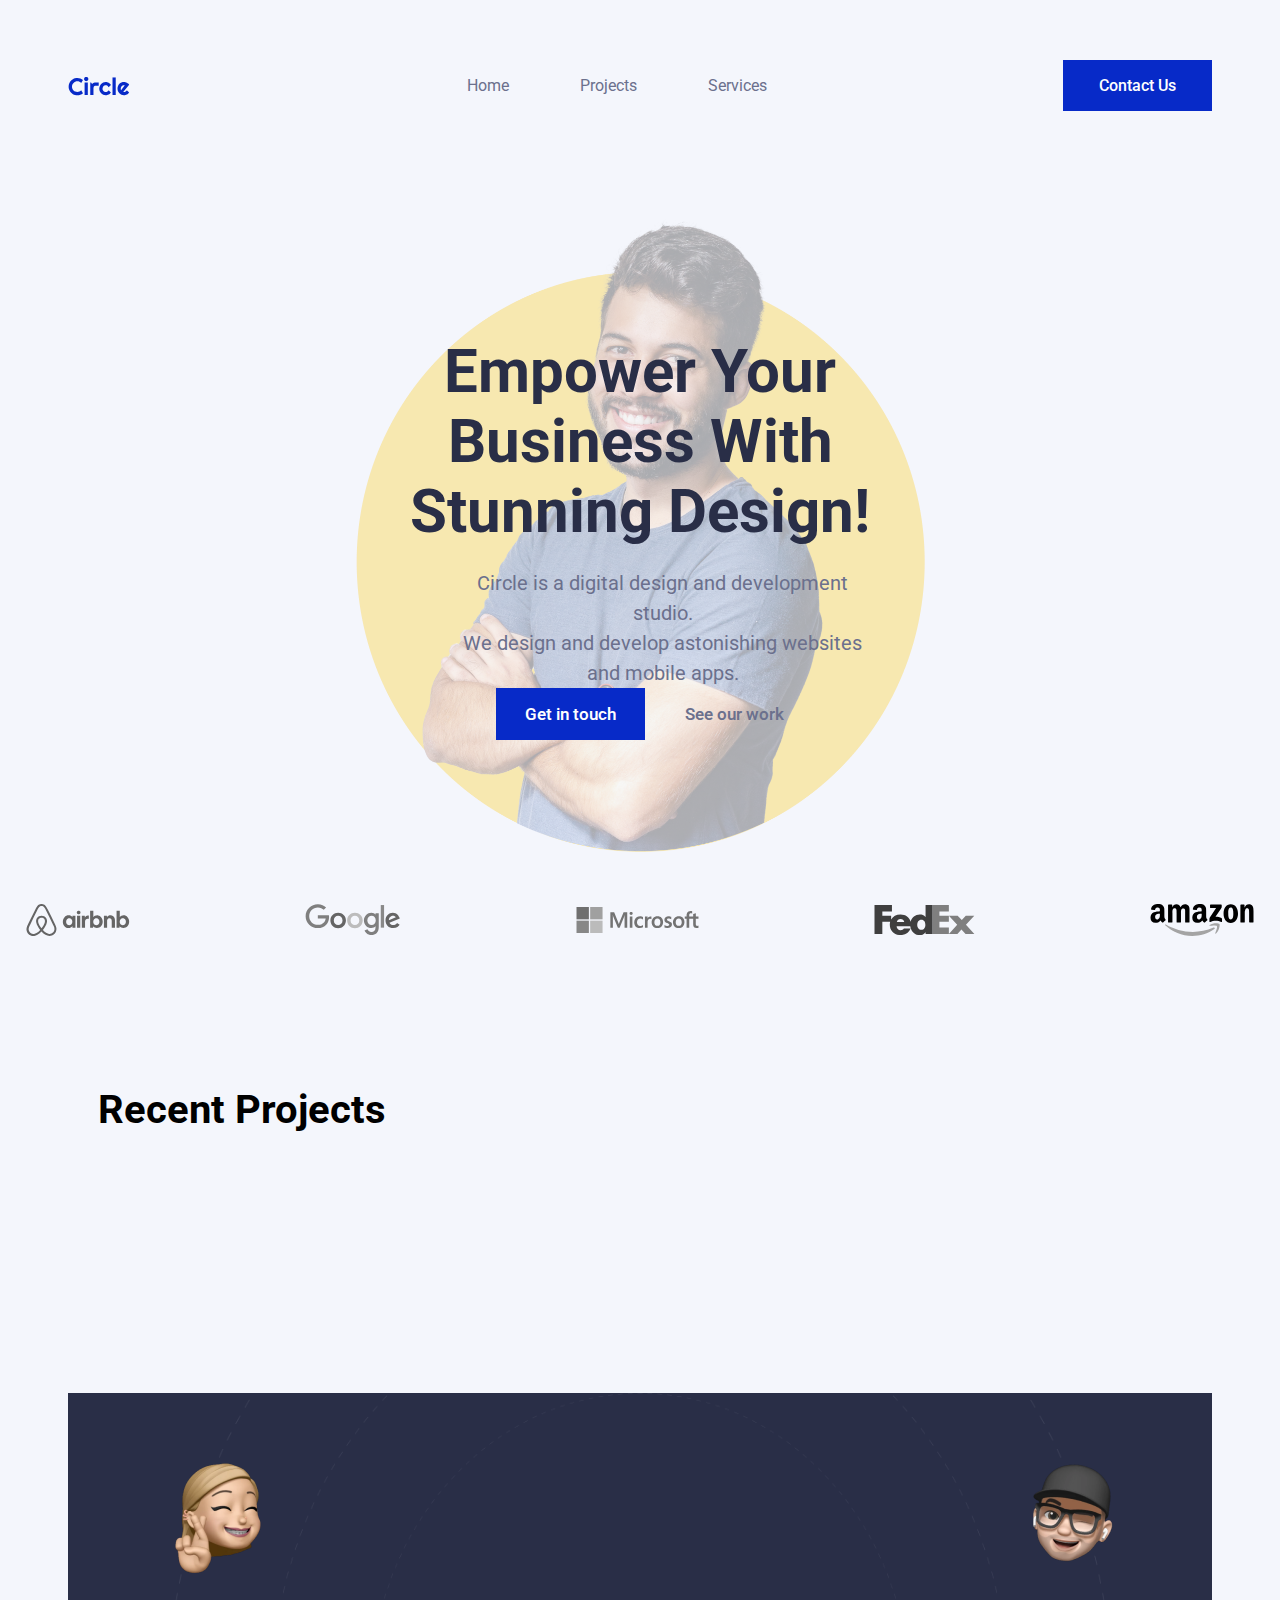
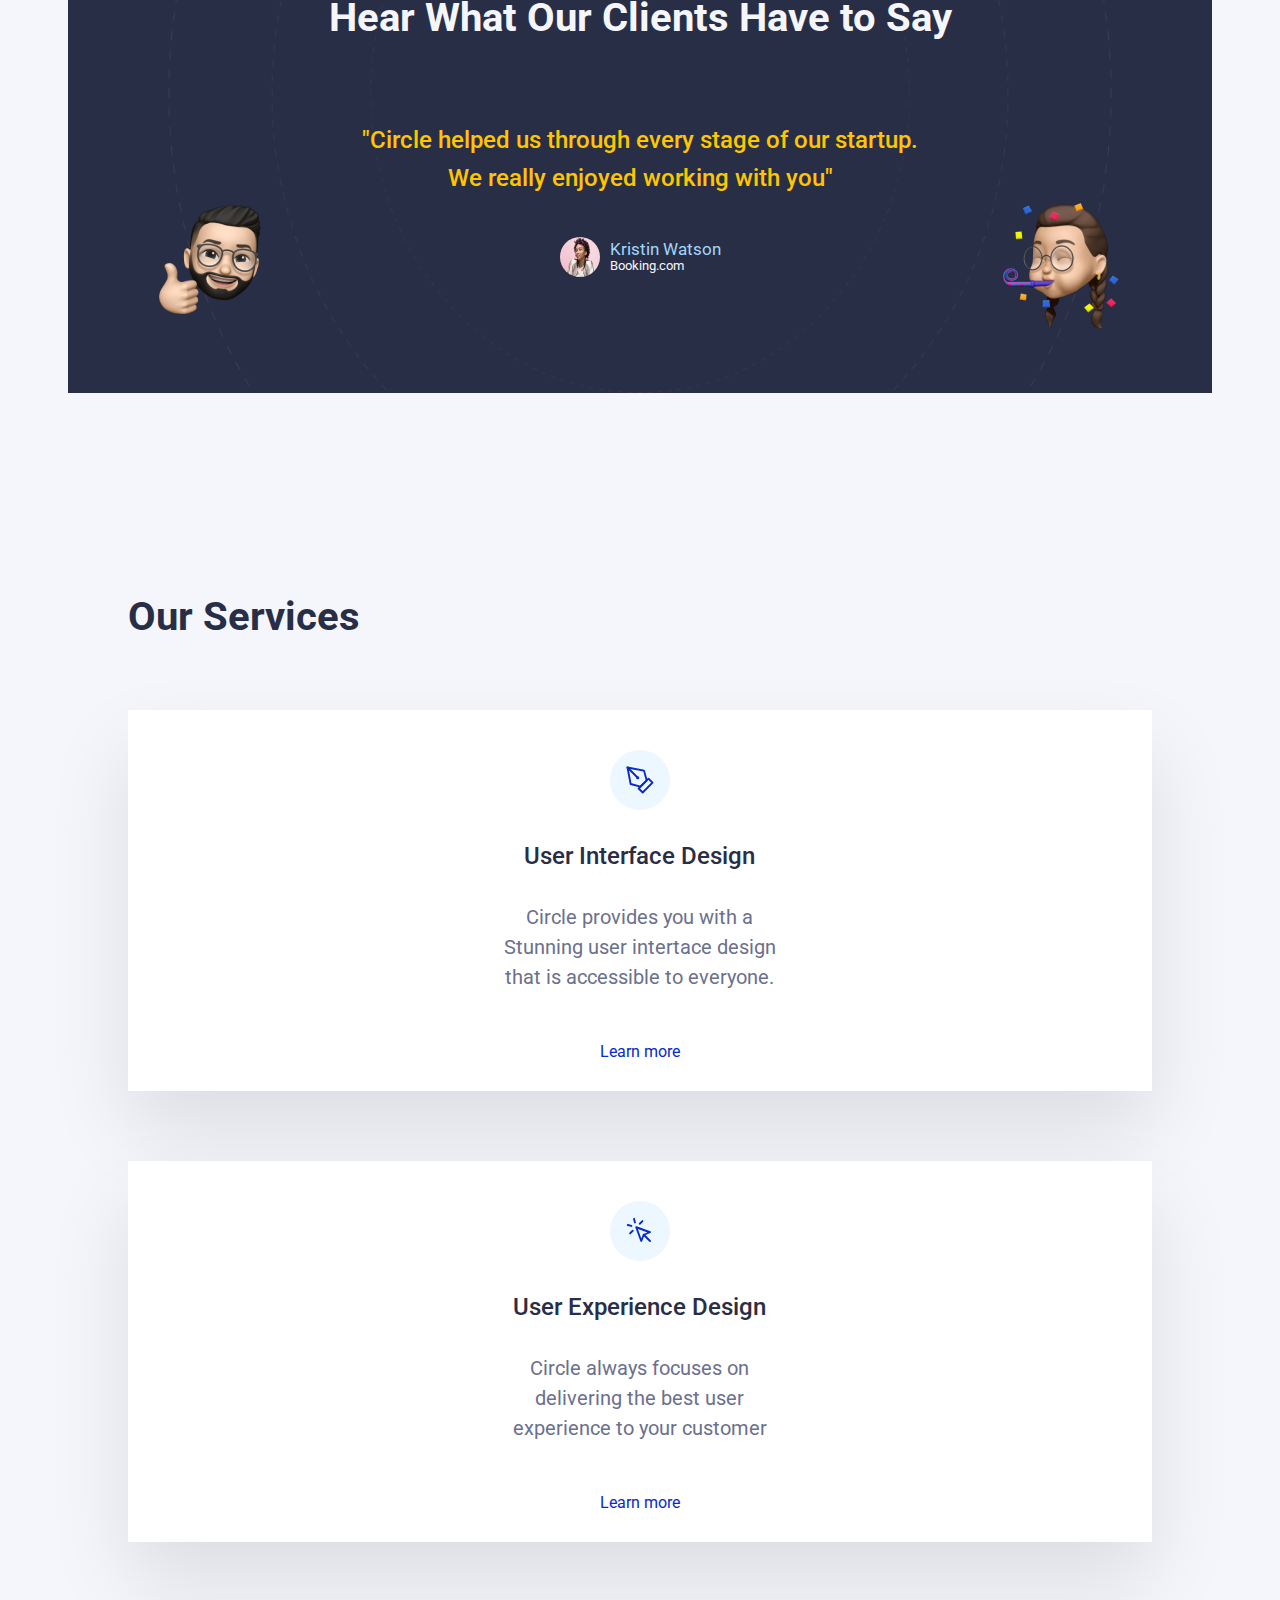
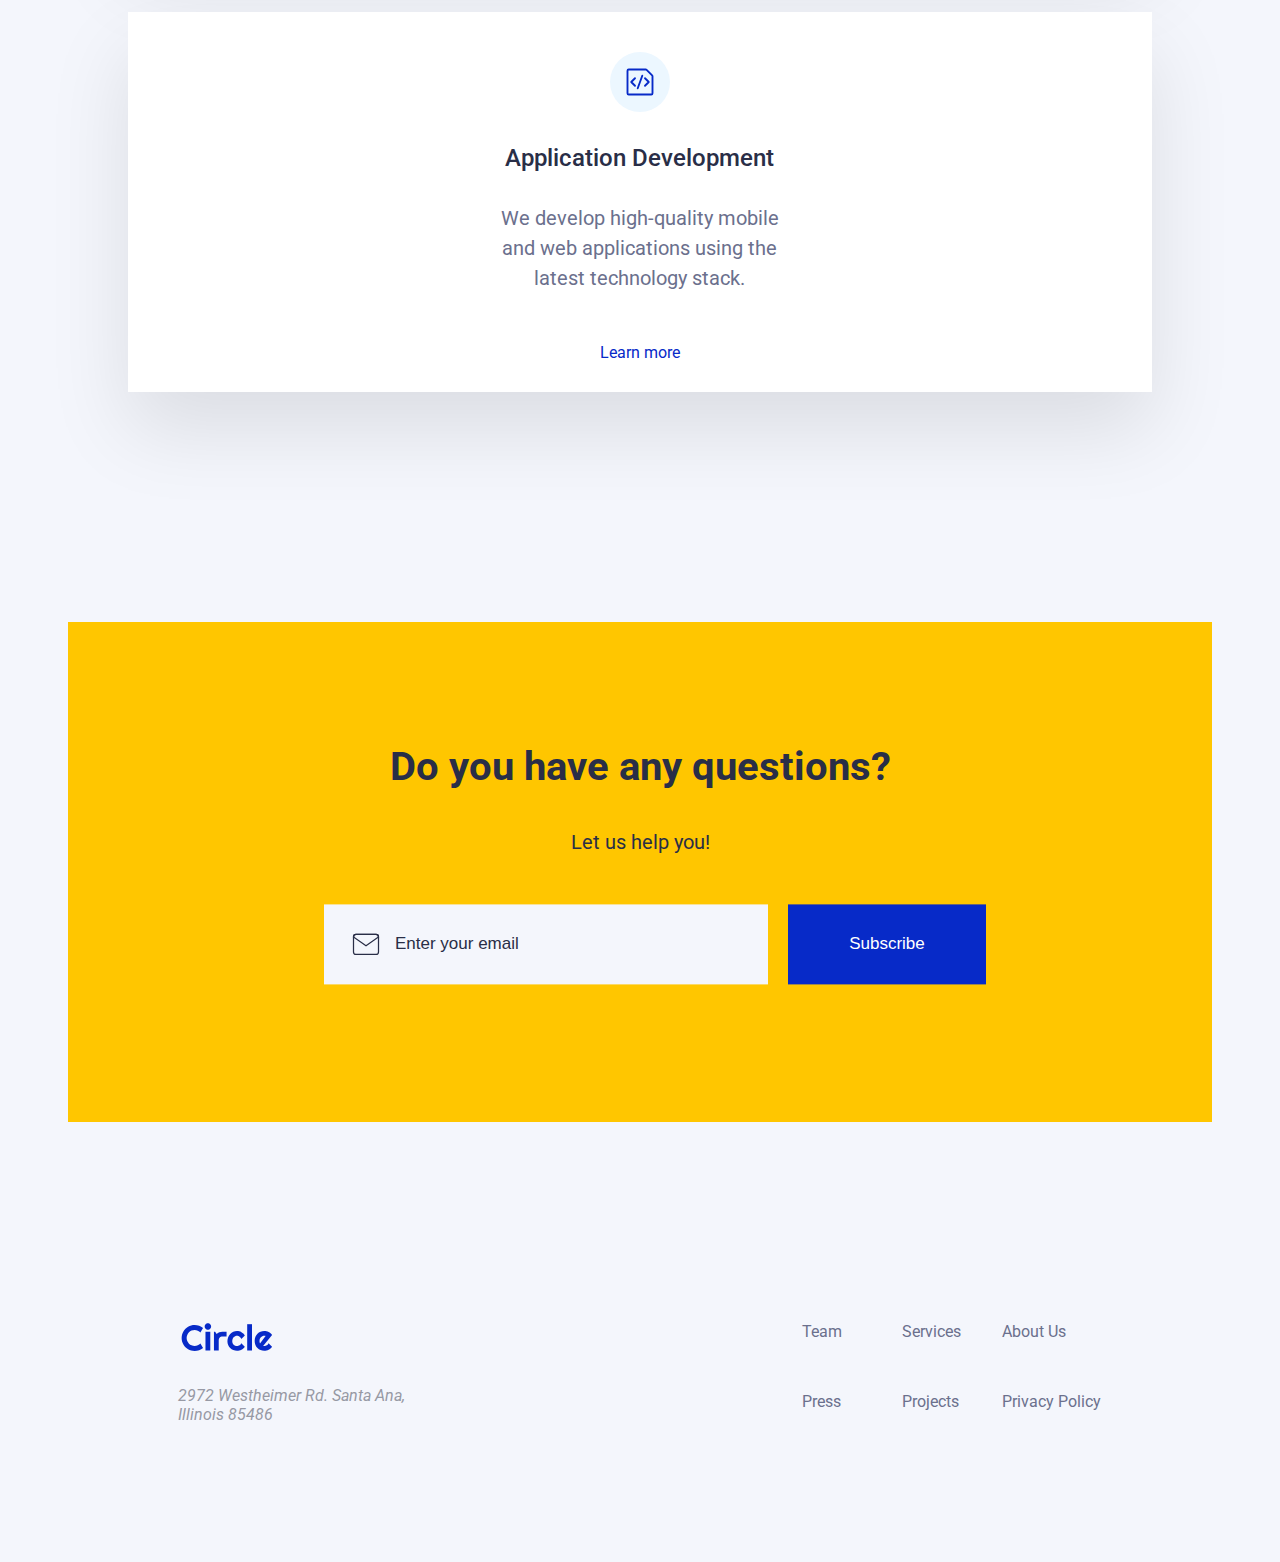
<file: src/index.html>
<!DOCTYPE html>
<html lang="en">
  <head>
    <meta charset="UTF-8" />
    <meta http-equiv="X-UA-Compatible" content="IE=edge" />
    <meta name="viewport" content="width=device-width, initial-scale=1.0" />
    <link rel="stylesheet" href="./style.css" />
    <title>Project mid-term</title>
  </head>

  <body>
    <div id="page">1</div>
    <header class="headerProject">
      <nav>
        <a id="circleLogoAnchor" href="./index.html"
          ><img id="circleLogo" src="./img/logos/circle.svg" alt="circle-logo"
        /></a>
        <img
          src="./img/hamburger-icon.png"
          alt="clicar menu"
          class="icon"
          onclick="toogleMenu()"
          id="hamburger-icon"
        />
        <div class="list-sections">
          <ul id="nav-menu">
            <li><a href="./index.html">Home</a></li>
            <li><a href="#otherProjects">Projects</a></li>
            <li><a href="./index.html#our-services">Services</a></li>
          </ul>
        </div>
        <div class="contactUsProject">
          <a href="./formsPage.html">Contact Us</a>
        </div>
      </nav>
    </header>

    <!--Upper Section-->
    <section id="upper-index">
      <section id="hero-section">
        <div id="container-hero-section">
          <div id="content-hero-section">
            <h1>Empower Your Business With Stunning Design!</h1>
            <p>
              Circle is a digital design and development studio.<br />
              We design and develop astonishing websites and mobile apps.
            </p>
            <div id="links-hero-section">
              <a id="touch-hero-section" href="./formsPage.html">
                Get in touch
              </a>
              <a id="work-hero-section" href="#otherProjects">
                See our work
              </a>
            </div>
          </div>

          <div id="images-hero-section">
            <img
              id="card1"
              src="./img/hero-section/card-1.png"
              alt="hero section card1"
            />

            <img
              id="card2"
              src="./img/hero-section/card-2.png"
              alt="hero section card2"
            />

            <img
              id="hero-image"
              src="./img/hero-section/hero-image.png"
              alt="hero section card2"
            />
          </div>
        </div>
      </section>

      <section id="client-section">
        <div id="client-section-images">
          <img
            id="airbnb-logo"
            src="./img/logos/airbnb-logo.svg"
            alt="airbnb logo"
          />
          <img
            id="google-logo"
            src="./img/logos/google-logo.svg"
            alt="google logo"
          />
          <img
            id="microsoft-logo"
            src="./img/logos/microsoft-logo.svg"
            alt="microsoft logo"
          />
          <img
            id="fedex-logo"
            src="./img/logos/fedex-logo.svg"
            alt="fedex logo"
          />
          <img
            id="amazon-logo"
            src="./img/logos/amazon-logo.svg"
            alt="amazon logo"
          />
        </div>
      </section>

      <div id="otherProjects">
        <h2>Recent Projects</h2>

        <div id="projectsLearnMore"></div>
      </div>
    </section>

    <!-- Section bottom -->

    <section id="section-bottom">
      <section id="testimonial-section">
        <img
          src="./img/testimonial-section/orbit.png"
          alt="orbit"
          class="orbit-background"
        />
        <div class="memoji-box">
          <img
            src="./img/testimonial-section/memoji-1.png"
            alt="memoji-1"
            class="memoji-1 memoji"
          />
          <img
            src="./img/testimonial-section/memoji-2.png"
            alt="memoji-2"
            class="memoji-2 memoji"
          />
          <img
            src="./img/testimonial-section/memoji-3.png"
            alt="memoji-3"
            class="memoji-3 memoji"
          />
          <img
            src="./img/testimonial-section/memoji-4.png"
            alt="memoji-4"
            class="memoji-4 memoji"
          />
        </div>

        <div class="testimonial-content">
          <h3><span>Hear What Our Clients Have to Say</span></h3>
          <p class="review">
            "Circle helped us through every stage of our startup. <br />
            We really enjoyed working with you"
          </p>

          <div class="clients-information">
            <img
              class="Kristin-img"
              src="./img/testimonial-section/profile.png"
              alt="Kristin Watson"
            />
            <div class="Kristin-text">
              <p class="Kristin">Kristin Watson</p>
              <p class="booking">Booking.com</p>
            </div>
          </div>
        </div>
      </section>

      <section id="our-services">
        <div id="ourServices-section">
          <h3>Our Services</h3>
          <div class="services-container">
            <div class="internal-div">
              <div class="icon-box">
                <img
                  src="./img/services-section/icons/1.svg"
                  alt="user interface icon"
                />
              </div>
              <h4>User Interface Design</h4>
              <p>
                Circle provides you with a <br />
                Stunning user intertace design <br />
                that is accessible to everyone.
              </p>
              <a class="Learn-more" href="./404.html"> Learn more </a>
            </div>

            <div class="internal-div">
              <div class="icon-box">
                <img
                  src="./img/services-section/icons/2.svg"
                  alt="user experience"
                />
              </div>
              <h4>User Experience Design</h4>
              <p>
                Circle always focuses on<br />
                delivering the best user <br />
                experience to your customer
              </p>
              <a class="Learn-more" href="./404.html"> Learn more </a>
            </div>
            <div class="internal-div">
              <div class="icon-box">
                <img
                  src="./img/services-section/icons/3.svg"
                  alt="application development icon"
                />
              </div>
              <h4>Application Development</h4>
              <p>
                We develop high-quality mobile <br />
                and web applications using the<br />
                latest technology stack.
              </p>
              <a class="Learn-more" href="./404.html"> Learn more </a>
            </div>
          </div>
        </div>
      </section>
    </section>

    <section id="yellow-box">
      <div class="yellow-container">
        <h3>Do you have any questions?</h3>
        <p>Let us help you!</p>
        <form
          class="yellow-form"
          action="./index.html"
          method=""
          onsubmit="return suscribeGreetings()"
        >
          <div class="email-box">
            <img src="./img/newsletter/icon/mail.svg" alt="mail image" />
            <input type="email" id="email" placeholder="Enter your email" />
          </div>
          <input id="subscribeButton" type="submit" value="Subscribe" />
        </form>
      </div>
    </section>

    <div class="contact">
      <div class="logoAdress">
        <img src="./img/logos/circle.svg" alt="circle-logo" />
        <a id="addressAnchor" href="https://goo.gl/maps/dMz3NNQP4Czbs57u5">
          <address>
            2972 Westheimer Rd. Santa Ana,<br />
            Illinois 85486
          </address>
        </a>
      </div>
      <div class="linksProject">
        <a href="./404.html">Team</a>
        <a href="#our-services">Services</a>
        <a href="./404.html">About Us</a>
        <a href="./404.html">Press</a>
        <a href="#otherProjects">Projects</a>
        <a href="./404.html">Privacy Policy</a>
      </div>
    </div>
    <script type="text/javascript" src="./script.js"></script>
  </body>
</html>
</file>
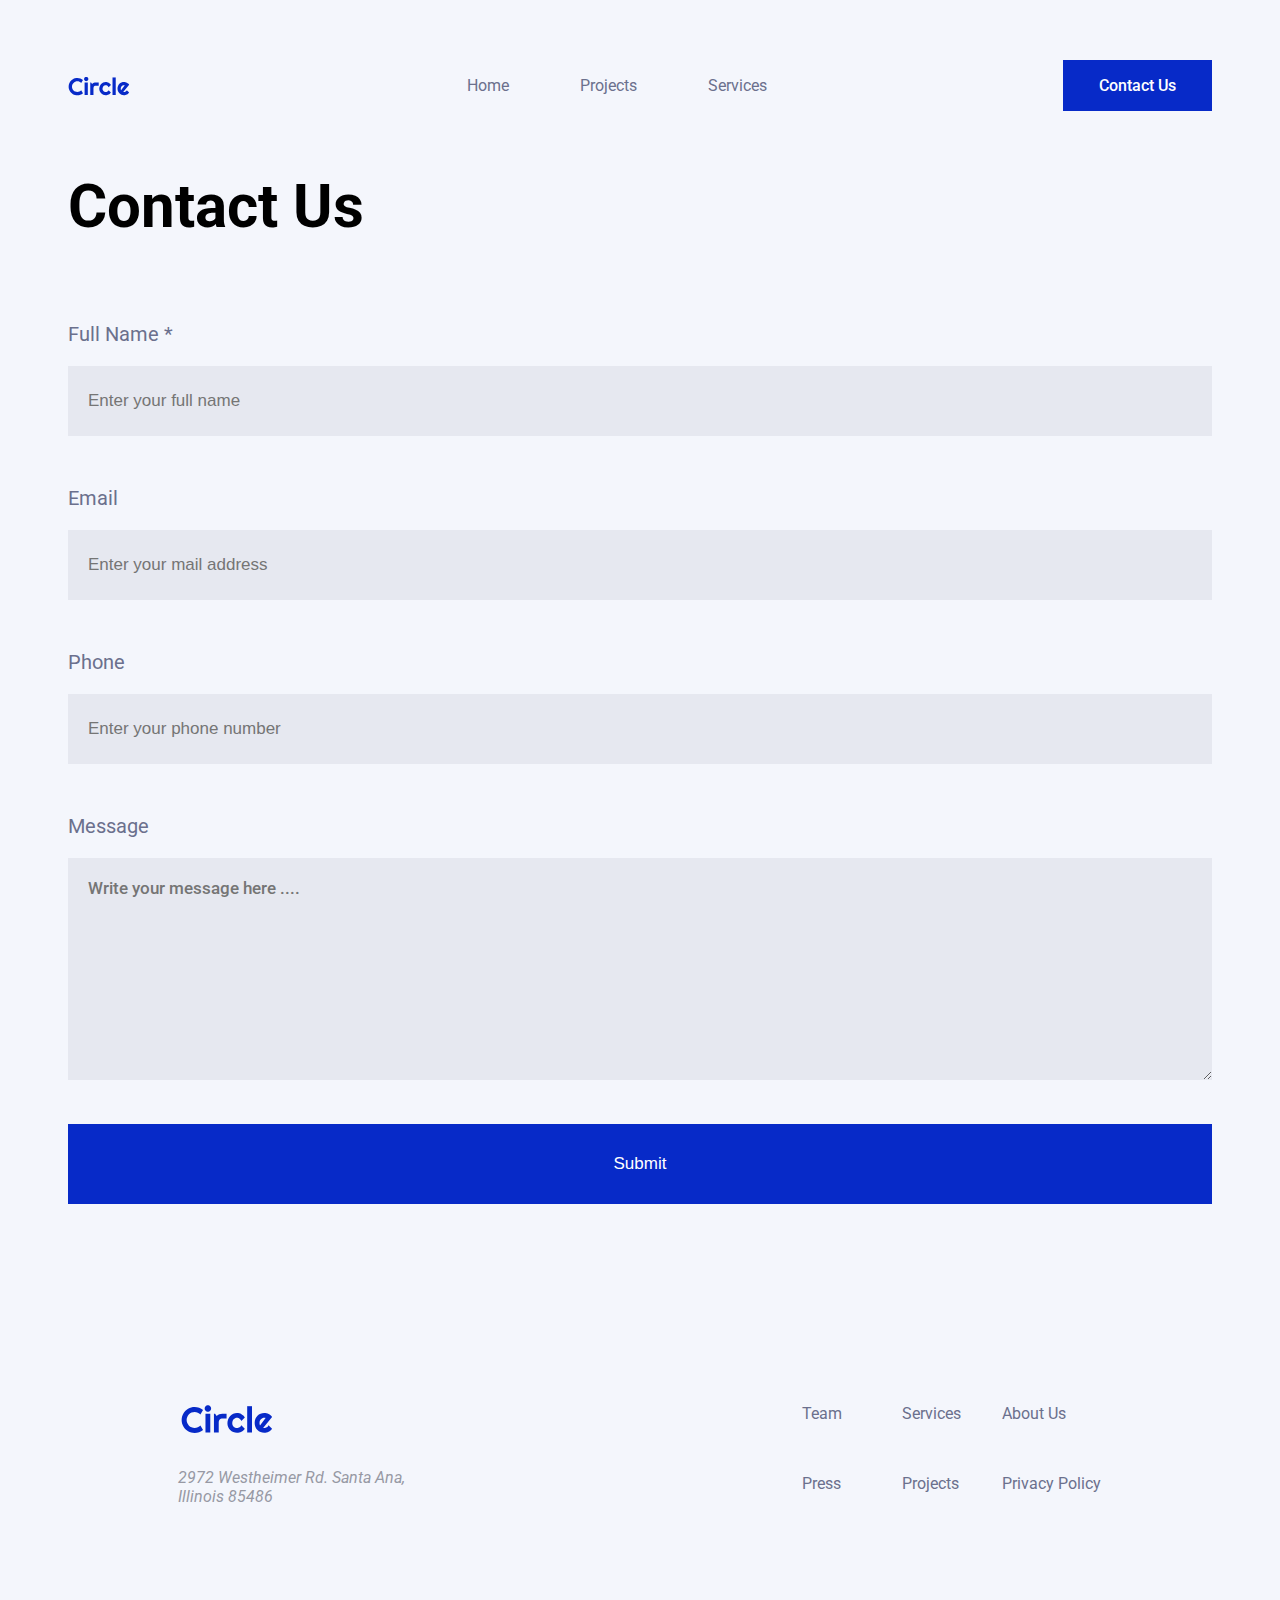
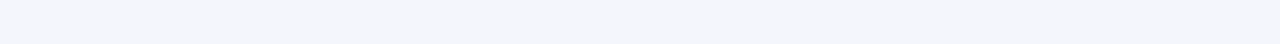
<file: src/formsPage.html>
<!DOCTYPE html>
<html lang="en">
  <head>
    <meta charset="UTF-8" />
    <meta http-equiv="X-UA-Compatible" content="IE=edge" />
    <meta name="viewport" content="width=device-width, initial-scale=1.0" />
    <link rel="stylesheet" href="./style.css" />
    <title>Contact Us</title>
  </head>
  <body>
    <div id="page">3</div>
    <header class="headerProject">
      <nav>
        <a id="circleLogoAnchor" href="./index.html"
          ><img id="circleLogo" src="./img/logos/circle.svg" alt="circle-logo"
        /></a>
        <img
          src="./img/hamburger-icon.png"
          alt="clicar menu"
          class="icon"
          onclick="toogleMenu()"
          id="hamburger-icon"
        />
        <div class="list-sections">
          <ul id="nav-menu">
            <li><a href="./index.html">Home</a></li>
            <li><a href="./index.html#otherProjects">Projects</a></li>
            <li><a href="./index.html#our-services">Services</a></li>
          </ul>
        </div>
        <div class="contactUsProject">
          <a href="./formsPage.html">Contact Us</a>
        </div>
      </nav>
    </header>
    <div id="contact-div">
      <h1>Contact Us</h1>
      <form
        action="./index.html"
        id="contact-form"
        onsubmit="return validateForm()"
      >
        <fieldset>
          <label for="full-name">Full Name *</label><br />
          <input
            type="text"
            name="full-name"
            id="full-name"
            placeholder="Enter your full name"
            required
          />
        </fieldset>
        <div id="input-row">
          <fieldset>
            <label for="mail">Email</label><br />
            <input
              type="email"
              name="mail"
              id="mail"
              placeholder="Enter your mail address"
            />
          </fieldset>
          <fieldset>
            <label for="phone">Phone</label><br />
            <input
              type="number"
              name="phone"
              id="phone"
              placeholder="Enter your phone number"
            />
          </fieldset>
        </div>
        <fieldset>
          <label for="message">Message</label><br />
          <textarea
            name="message"
            id="message"
            cols="150"
            rows="10"
            placeholder="Write your message here ...."
          ></textarea>
        </fieldset>
        <button type="submit" id="btn-submit">Submit</button>
      </form>
    </div>
    <footer>
      <div class="contact">
        <div class="logoAdress">
          <img src="./img/logos/circle.svg" alt="circle-logo" />
          <a id="addressAnchor" href="https://goo.gl/maps/dMz3NNQP4Czbs57u5">
            <address>
              2972 Westheimer Rd. Santa Ana,<br />
              Illinois 85486
            </address>
          </a>
        </div>
        <div class="linksProject">
          <a href="./404.html">Team</a>
          <a href="./index.html#our-services">Services</a>
          <a href="./404.html">About Us</a>
          <a href="./404.html">Press</a>
          <a href="./index.html#otherProjects">Projects</a>
          <a href="./404.html">Privacy Policy</a>
        </div>
      </div>
    </footer>
    <script type="text/javascript" src="./script.js"></script>
  </body>
</html>
</file>
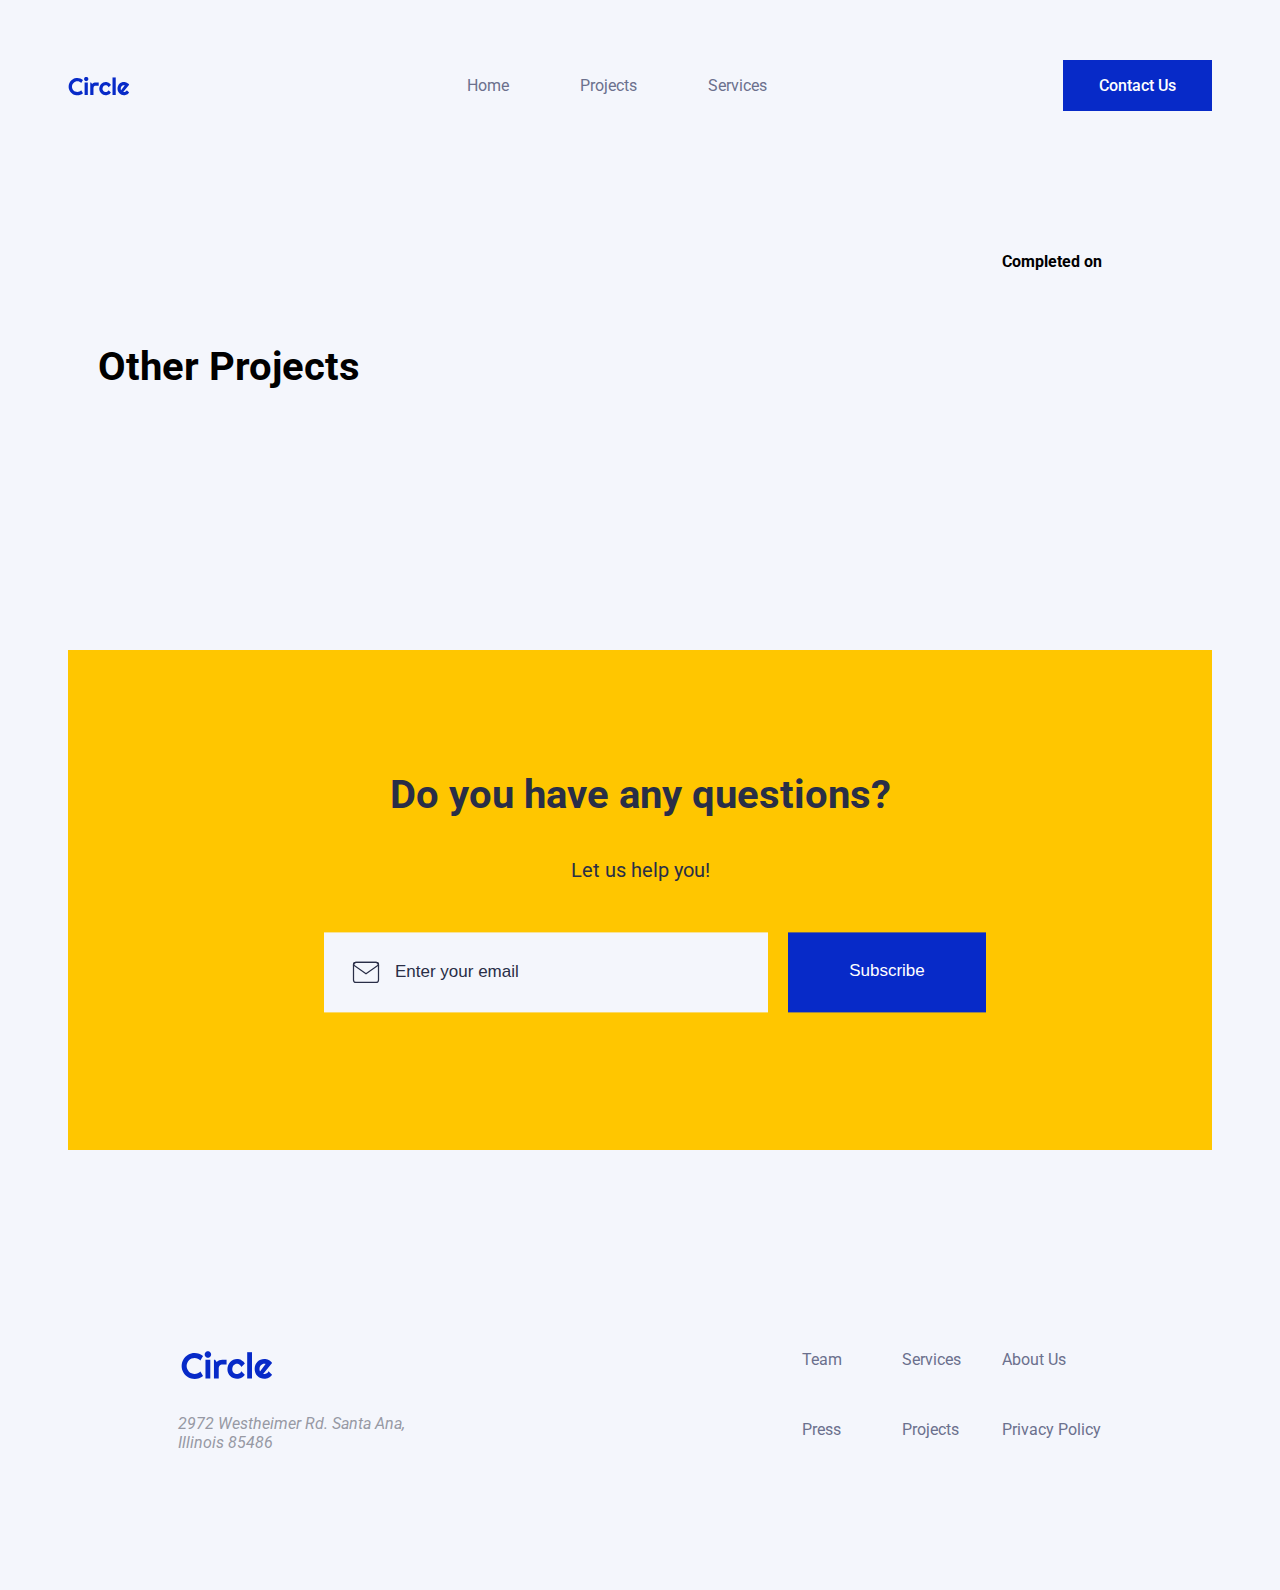
<file: src/Projects/1.html>
<!DOCTYPE html>
<html lang="en">
  <head>
    <meta charset="UTF-8" />
    <meta http-equiv="X-UA-Compatible" content="IE=edge" />
    <meta name="viewport" content="width=device-width, initial-scale=1.0" />
    <link rel="stylesheet" href="./../style.css" />
    <title>Simplify</title>
  </head>
  <body>
    <div id="page">2</div>
    <header class="headerProject">
      <nav>
        <a id="circleLogoAnchor" href="./../index.html"
          ><img
            id="circleLogo"
            src="./../img/logos/circle.svg"
            alt="circle-logo"
        /></a>
        <img
          src="./../img/hamburger-icon.png"
          alt="clicar menu"
          class="icon"
          onclick="toogleMenu()"
          id="hamburger-icon"
        />
        <div class="list-sections">
          <ul id="nav-menu">
            <li><a href="./../index.html">Home</a></li>
            <li><a href="#otherProjects">Projects</a></li>
            <li><a href="./../index.html#our-services">Services</a></li>
          </ul>
        </div>
        <div class="contactUsProject">
          <a href="./../formsPage.html">Contact Us</a>
        </div>
      </nav>
    </header>

    <div class="simplify">
      <header class="simplifyHeader">
        <h1 id="simplifyTitle"></h1>
        <div class="subSimplify">
          <div class="sub1">
            <h3 id="uITitle"></h3>
          </div>
          <div class="sub2">
            <h4>Completed on <span id="dateProject"></span></h4>
          </div>
        </div>
      </header>
      <div id="imagenSimplify">
        <div id="imagenSimplifyBlurred"></div>
      </div>

      <div class="parrafoSimplify">
        <p id="parrafoSimplify"></p>
      </div>
    </div>

    <div id="otherProjects">
      <h2>Other Projects</h2>
      <div id="projectsLearnMore"></div>
    </div>

    <section id="yellow-box">
      <div class="yellow-container">
        <h3>Do you have any questions?</h3>
        <p>Let us help you!</p>
        <form class="yellow-form" action="/some-url" method="post">
          <div class="email-box">
            <img src="./../img/newsletter/icon/mail.svg" alt="mail image" />
            <input type="email" id="email" placeholder="Enter your email" />
          </div>
          <input id="subscribeButton" type="submit" value="Subscribe" />
        </form>
      </div>
    </section>

    <div class="contact">
      <div class="logoAdress">
        <img src="./../img/logos/circle.svg" alt="circle-logo" />
        <a id="addressAnchor" href="https://goo.gl/maps/dMz3NNQP4Czbs57u5">
          <address>
            2972 Westheimer Rd. Santa Ana,<br />
            Illinois 85486
          </address>
        </a>
      </div>
      <div class="linksProject">
        <a href="./../404.html">Team</a>
        <a href="./../index.html#our-services">Services</a>
        <a href="./../404.html">About Us</a>
        <a href="./../404.html">Press</a>
        <a href="#otherProjects">Projects</a>
        <a href="./../404.html">Privacy Policy</a>
      </div>
    </div>
    <script type="text/javascript" src="./../script.js"></script>
  </body>
</html>
</file>
<file: src/style.css>
@import url("https://fonts.googleapis.com/css2?family=Roboto&display=swap");

html {
  margin: 0;
  font-family: "Roboto", sans-serif;
}

body {
  background-color: #f4f6fc; /*color changed*/
}

/**Common Animation */

.contactUsProject,
#touch-hero-section,
#subscribeButton,
#btn-submit {
  transition: all 0.2s ease-in-out;
  background-color: #072ac8;
}

.contactUsProject:hover,
#touch-hero-section:hover,
#subscribeButton:hover,
#btn-submit:hover {
  background-color: #051a7a;
  transform: scale(1.1);
}

/**Project Page Header Section*/

.headerProject {
  margin-left: 170px;
  margin-right: 170px;
  margin-top: 70px;
  margin-bottom: 0px;
}

.headerProject > nav {
  display: flex;
  justify-content: space-between;
}

#circleLogoAnchor {
  display: flex;
  align-items: center;
}

#circleLogo {
  transition: all 0.1s ease-in-out;
}

#circleLogo:hover {
  transform: scale(1.2);
}

.list-sections > ul {
  width: 300px;
  display: flex;
  justify-content: space-between;
}

.list-sections > ul > li {
  list-style: none;
  color: #6b708d;
}

.list-sections > ul > li > a {
  color: #6b708d;
}

.list-sections > ul > li > a:hover {
  color: #9799a4;
}

.contactUsProject {
  background-color: #072ac8;
  display: flex;
  align-items: center;
}

.contactUsProject > a {
  color: white;
  text-decoration: none;
  padding: 15px 36px;
  font-weight: 500;
}

.list-sections > ul > li > a {
  text-decoration: none;
}

#addressAnchor {
  text-decoration: none;
  color: #9799a4;
}

/**Project Page Simplify Section*/

.simplify {
  margin-left: 170px;
  margin-right: 170px;
  margin-top: 120px;
}

.simplifyHeader {
  margin-bottom: 50px;
}

.subSimplify {
  display: flex;
  justify-content: space-between;
  margin-bottom: 20px;
}

.subSimplify h3 {
  color: #6b708d;
  font-weight: 500;
  font-size: 24px;
  line-height: 28px;
}

#simplifyTitle {
  font-family: "Roboto";
  margin: 0;
  margin-block-start: 0;
  margin-block-end: 0;
  font-weight: bolder;
  font-size: 60px;
  line-height: 70px;
}

.sub2 span {
  color: #6b708d;
}

#imagenSimplifyBlurred {
  position: absolute;
  z-index: -1;
}
#imagenSimplifyBlurred > img {
  width: 100%;
  margin-bottom: 40px;
  filter: blur(10px);
}

#imagenSimplify {
  position: relative;
}
#imagenSimplify > img {
  width: 100%;
  height: 100%;
  margin-bottom: 40px;
}

.parrafoSimplify p {
  text-align: justify;
  text-justify: auto;
  font-weight: 400;
  line-height: 30px;
  color: #6b708d;
}

/**Project Page Other Projects Section*/

#otherProjects {
  margin-left: 170px;
  margin-right: 170px;
  margin-top: 120px;
  margin-bottom: 80px;
}

#otherProjects > h2 {
  font-weight: bolder;
  font-size: 40px;
  line-height: 47px;
  margin-bottom: 60px;
}

#otherProjects #projectsLearnMore {
  display: flex;
  justify-content: space-between;
  gap: 40px;
}

#projectsLearnMore > div {
  width: 340px;
  height: 444px;
  background-color: white;
  position: relative;
  box-shadow: 0px 38.7755px 77.551px rgba(0, 0, 0, 0.1);
}

.oPTextContent {
  margin-left: 30px;
  height: 50%;
  display: flex;
  flex-direction: column;
  justify-content: space-around;
  position: relative;
  top: -20px;
}

#sub4 {
  font-weight: 500;
  font-size: 24px;
  line-height: 28px;
}

#sub5 {
  font-weight: 400;
  font-size: 17px;
  line-height: 150%;
  color: #6b708d;
}

.oPTextContent > a {
  color: #072ac8;
  text-decoration: none;
}

.oPTextContent > a:hover {
  color: #5970d7;
}

#projectsLearnMore .fichas img {
  width: 100%;
  height: 50%;
}

.fichas {
  transition: all 0.2s ease-in-out;
}

.fichas:hover {
  transform: scale(1.1);
}

/**Project Page Questions Section*/

.questions {
  position: relative;
  margin-top: 175px;
}

.yellowBox {
  height: 500px;
  background-color: #ffc600;
  margin: 60px;
  position: relative;
}

#anyQuestions {
  font-family: "Roboto";
  font-weight: bolder;
  font-size: 40px;
  line-height: 47px;
}

#letUsHelpYou {
  font-weight: 400;
  font-size: 20px;
  line-height: 150%;
}

.contentYellowBox {
  margin: 0;
  position: absolute;
  top: 50%;
  left: 50%;
  margin-right: -50%;
  transform: translate(-50%, -50%);
  text-align: center;
}

/**Project Page Contact Section*/

.mailForm {
  margin-top: 40px;
}

.mailForm > form {
  display: flex;
}

#subscribeButton {
  color: white;
  text-decoration: none;
  padding: 15px 36px;
  font-weight: 500;
  background-color: #072ac8;
  width: 198px;
  height: 80px;
  left: 658px;
  top: 147px;
  font-weight: 500;
  font-size: 17px;
  line-height: 130%;
  margin-left: 20px;
  border: none;
}

#inputFormDiv {
  width: 393px;
  height: 80px;
  left: 245px;
  top: 147px;
  background-color: white;
  display: flex;
  align-items: center;
  justify-content: flex-start;
}

#inputFormDiv img {
  margin-left: 30px;
}

#inputForm {
  width: 300px;
  height: 26px;
  left: 315px;
  top: 174px;
  font-family: "Roboto";
  font-style: normal;
  font-weight: 400;
  font-size: 17px;
  line-height: 150%;
  text-align: center;
  color: #292e47;
  border: none;
  text-align: start;
  /**background-image: url("/img/newsletter/icon/mail.svg");
  background-repeat: no-repeat;*/
}

/**#inputForm:focus{
  background-image: none;
}*/

.logoAdress > img {
  margin-bottom: 30px;
  width: 98.38px;
  height: 30px;
}

.contact {
  display: flex;
  justify-content: space-between;
  margin: 200px 170px 100px 170px;
}

.linksProject {
  display: grid;
  grid-template-rows: 70px 70px;
  grid-template-columns: 100px 100px 100px;
  grid-gap: 0px;
}

.linksProject a {
  text-decoration: none;
  color: #6b708d;
}

#btn-submit {
  background-color: #072ac8;
  color: white;
  text-align: center;
  width: 100%;
  height: 80px;
  padding: 20px;
  border: none;
  margin-top: 20px;
  font-size: 17px;
  cursor: pointer;
  transition: all 0.2s ease-in-out;
}

#btn-submit:hover {
  background-color: #051a7a;
  transform: scale(1.02);
}

#contact-form {
  width: 100%;
  align-items: center;
  margin: auto;
}

fieldset {
  margin: 30px 0px 0px 0px;
  padding: 0;
  border: none;
}

#contact-form label {
  font-size: 20px;
  color: #6b708d;
}

#contact-form input {
  height: 70px;
  width: 100%;
  font-size: 17px;
  background-color: rgba(107, 112, 141, 0.1);
  border: none;
  margin: 20px 0px 20px 0px;
  padding: 0;
  text-indent: 20px;
}

input:focus,
textarea:focus {
  outline: none;
}

input::-webkit-outer-spin-button,
input::-webkit-inner-spin-button {
  -webkit-appearance: none;
  margin: 0;
}

#contact-form textarea {
  font-size: 17px;
  font-weight: 500;
  text-align: left;
  padding-top: 20px;
  background-color: rgba(107, 112, 141, 0.1);
  padding-top: 20px;
  padding-right: 0px;
  padding-left: 0px;
  border: none;
  width: 100%;
  font-family: "Roboto";
  text-indent: 20px;
  margin: 20px 0px 20px 0px;
}

#contact-div {
  height: 100%;
  margin: 120px 170px 0px 170px;
  padding: 0;
}
#contact-div > h1 {
  font-size: 60px;
  font-weight: 700;
  margin: 0px 0px 80px 0px;
}
#input-row {
  display: flex;
  justify-content: space-between;
  flex-direction: row;
}

#input-row fieldset {
  width: 48%;
}

/* Hero-Section upper-Index*/
#hero-section {
  margin: 97px 0px 0px 0px;
}

#container-hero-section {
  display: flex;
  flex-direction: row;
  justify-content: space-between;
  margin: 0px 170px;
}

#content-hero-section {
  margin-top: 109px;
  width: 530px;
  height: 422px;
  text-align: left;
}

#content-hero-section h1 {
  margin-block-start: 0;
  margin-block-end: 0;
  width: 100%;
  height: 50%;
  font-weight: 700;
  font-size: 60px;
  line-height: 70px;
  color: #292e47;
}

#content-hero-section p {
  width: 435px;
  height: 90px;
  color: #6b708d;
  font-size: 20px;
  line-height: 150%;
  font-weight: 400;
  margin-block-start: 30px;
  margin-block-end: 40px;
}

#links-hero-section {
  display: flex;
  flex-direction: row;
}

#links-hero-section a {
  text-decoration: none;
  font-size: 17px;
  font-weight: 500;
  line-height: 22px;
}

#touch-hero-section {
  color: #ffffff;
  width: 92;
  height: 22px;
  text-align: center;
  background-color: #072ac8;
  padding: 15px 29px;
  margin-right: 40px;
}

#work-hero-section {
  color: #6b708d;
  margin-top: 15px;
}

#work-hero-section:hover {
  color: #9799a4;
}

#images-hero-section {
  width: 570px;
  height: 650px;
  position: relative;
}

#hero-image {
  position: relative;
  width: 100%;
  height: 100%;
  z-index: -1;
}

#card1 {
  position: absolute;
  width: 380px;
  height: 432px;
  margin-left: -95px;
  margin-top: -40px;
}

#card2 {
  position: absolute;
  width: 380px;
  height: 386px;
  margin-left: 290px;
  margin-top: 410px;
}

#client-section {
  margin: 165px 18px 200px 18px;
}

#client-section-images {
  margin: 32px 170px;
  filter: grayscale(100%);
  display: flex;
  flex-direction: row;
  justify-content: space-between;
  align-items: center;
}

#airbnb-logo {
  width: 104;
  height: 32;
}

#google-logo {
  width: 96;
  height: 32;
}

#microsoft-logo {
  width: 123;
  height: 26;
}

#fedex-logo {
  width: 101;
  height: 30;
}

#amazon-logo {
  width: 104;
  height: 32;
}

#projects-section h2 {
  width: 285px;
  height: 47px;
  font-weight: 700;
  font-size: 40px;
  line-height: 47px;
  color: #292e47;
  margin: 0px 985px 70px 170px;
}

#projects-section-flex {
  height: 444px;
  display: flex;
  justify-content: space-between;
  margin: 0px 170px;
}

.projects-section-style {
  background-color: #ffffff;
  transition: all 0.2s ease-in-out;
  box-shadow: 0px 38.7755px 77.551px rgba(0, 0, 0, 0.1);
}

.projects-section-style:hover {
  transform: scale(1.1);
}

.projects-section-style img {
  width: 340px;
  height: 240px;
}

.projects-section-style h3 {
  font-weight: 700;
  font-size: 24px;
  line-height: 28px;
  color: #292e47;
  margin-left: 30px;
}

.projects-section-style p {
  font-weight: 400;
  font-size: 17px;
  line-height: 26px;
  color: #6b708d;
  margin-left: 30px;
  margin-bottom: 54px;
}

.projects-section-style a {
  font-weight: 400;
  font-size: 17px;
  line-height: 26px;
  color: #072ac8;
  text-decoration: none;
  margin-left: 30px;
  margin-bottom: 30px;
}

/* Homepage-bottom */
/* testimonial-section  */

#testimonial-section {
  position: relative;
  background-color: #292e47;
  margin-top: 200px;
}

.testimonial-content {
  display: flex;
  flex-direction: column;
  justify-content: space-evenly;
  align-items: center;
  height: 100%;
}

#testimonial-section h3 {
  font-style: normal;
  font-weight: 700;
  /*font-size: 40px;*/
  line-height: 47px;
  color: #f4f6fc;
  text-align: center;
  padding-top: 15px;
}

#testimonial-section .review {
  font-size: 24px;
  color: #ffc600;
  text-align: center;
  font-weight: 500;
  line-height: 160%;
  font-style: normal;
  margin-top: 40px;
  margin-bottom: 40px;
}

#testimonial-section .Kristin {
  font-size: 17px;
  color: #a2d6f9;
  line-height: 100%;
}

#testimonial-section .booking {
  font-size: 13px;
  color: #f4f6fc;
}
.orbit-background {
  box-sizing: border-box;
  height: 100%;
  width: 100%;
  position: absolute;
}

h3 {
  font-weight: 700;
  font-size: 40px;
  line-height: 47px;
  color: #292e47;
}

.memoji-box {
  text-align: center;
}

.memoji {
  width: 100px;
  height: 100px;
}

.memoji-1 {
  top: 50px;
  left: 70px;
}

.memoji-2 {
  top: 50px;
  right: 70px;
}

.memoji-3 {
  bottom: 60px;
  left: 70px;
}

.memoji-4 {
  bottom: 60px;
  right: 70px;
}

.clients-information {
  display: flex;
  align-items: center;
  justify-content: center;
  margin-bottom: 50px;
}

.Kristin-img {
  border-radius: 50%;
  width: 40px;
  height: 40px;
}

.Kristin-text {
  padding-left: 10px;
}

.Kristin-text p {
  margin-block-start: 0;
  margin-block-end: 0;
}
/* our-service section  */

#our-services {
  margin: auto;
  max-width: 90%;
}

#ourServices-section {
  margin-left: auto;
  max-width: 90%;
  margin-right: auto;
  margin-top: 200px;
}

#our-services .services-container {
  display: flex;
  gap: 40px;
}

#our-services h3 {
  margin-bottom: 70px;
}

#our-services h4 {
  color: #292e47;
  font-weight: 500;
  font-size: 24px;
}

#our-services p {
  font-size: 20px;
  color: #6b708d;
  margin-bottom: 50px;
  line-height: 30px;
}

#our-services a {
  color: #072ac8;
  text-decoration: none;
}

#our-services a:hover {
  color: #5970d7;
}

#our-services .internal-div {
  background: #ffffff;
  box-shadow: 0px 38.7755px 77.551px rgba(0, 0, 0, 0.1);
  padding-top: 40px;
  padding-bottom: 30px;
  padding-left: 30px;
  padding-right: 30px;
  flex-grow: 1;
  transition: all 0.2s ease-in-out;
}

#our-services .internal-div:hover {
  transform: scale(1.1);
}

.icon-box {
  background-color: #ecf7ff;
  border-radius: 50%;
  width: 60px;
  height: 60px;
  display: flex;
  align-items: center;
  justify-content: center;
}

.icon-box img {
  width: 30px;
  height: 30px;
}

/* yellow-box section  */
.yellow-form {
  display: flex;
  justify-content: center;
  height: 80px;
}

#yellow-box {
  background-color: #ffc600;
  position: relative;
  margin: 60px;
  margin-top: 200px;
  height: 500px;
}

#yellow-box h3 {
  text-align: center;
}

#yellow-box p {
  text-align: center;
  margin-bottom: 50px;
  color: #292e47;
  font-size: 20px;
}

.yellow-container {
  transform: translate(-50%, -60%);
  position: absolute;
  top: 50%;
  left: 50%;
}

.email-box {
  background: #f4f6fc;
  display: flex;
  gap: 12px;
  align-items: center;
  padding: 27px;
  width: 390px;
  margin-left: 30px;
}

#email {
  border: none;
  background-color: transparent;
  font-size: 17px;
  width: 100%;
}

.email-box input {
  border: none;
}

.email-box ::placeholder {
  color: #292e47;
  font-size: 17px;
}

form input[type="submit"] {
  background-color: #072ac8;
  border: none;
  padding-left: 60px;
  padding-right: 60px;
  display: block;
  color: white;
  font-size: 17px;
}

#page {
  display: none;
}

.icon {
  display: none;
}

@media (min-width: 640px) and (max-width: 1280px) {
  /* tablet */
  .testimonial-content {
    justify-content: center;
  }
  .memoji-box {
    padding-top: 40px;
  }

  .services-container {
    flex-direction: column;
    justify-content: center;
  }
  #our-services .internal-div {
    text-align: center;
    margin-bottom: 30px;
  }

  .icon-box {
    margin-right: auto;
    margin-left: auto;
  }

  #contact-div {
    margin: 60px;
  }

  .headerProject {
    margin: 60px;
  }

  #input-row {
    display: block;
  }

  #input-row fieldset {
    width: 100%;
  }

  /*Hero-section*/

  #container-hero-section {
    margin: 0 10px;
    justify-content: center;
  }

  #content-hero-section {
    z-index: 1;
    text-align: center;
  }

  #links-hero-section {
    justify-content: center;
    margin: 30px 0;
  }

  #content-hero-section h1 {
    margin: 20px 0;
  }

  #content-hero-section p {
    margin: 0 70px;
  }

  #images-hero-section {
    z-index: -1;
    position: absolute;
  }

  #card1 {
    display: none;
  }

  #card2 {
    display: none;
  }

  #hero-image {
    opacity: 0.3;
  }

  #links-hero-section a {
    font-weight: 550;
  }

  /* Client-section*/

  #client-section {
    margin: 165px 18px 150px 18px;
  }

  #client-section-images {
    margin: 0;
  }

  /*otherProjects*/

  #otherProjects {
    margin: 20px;
  }
  #projectsLearnMore {
    flex-direction: column;
    align-items: center;
  }
  #projectsLearnMore > div {
    width: 80%;
    height: 600px;
    margin: 20px;
  }

  #otherProjects h2 {
    margin-left: 70px;
  }
}

@media (max-width: 639px) {
  /*phone*/

  #contact-form input textarea {
    font-size: 13px;
  }

  #contact-form label {
    font-size: 15px;
  }

  #contact-div > h1 {
    font-size: 40px;
  }

  #client-section-images > img {
    width: 60px;
  }

  #testimonial-section {
    margin-top: 150px;
  }
  .testimonial-content {
    margin-left: 5%;
    margin-right: 5%;
  }
  .icon {
    margin: 20px 0px 20px 0px;
    display: block;
    background-color: #f4f6fc;
    width: 40px;
    height: 40px;
  }

  .memoji-box {
    padding-top: 50px;
  }

  .memoji {
    width: 80px;
    height: 80px;
    text-align: center;
  }

  #ourServices-section {
    margin-top: 150px;
    margin-bottom: 150px;
  }

  #our-services .internal-div {
    text-align: center;
    margin-bottom: 30px;
  }

  .services-container {
    flex-direction: column;
    justify-content: center;
  }

  .icon-box {
    margin-right: auto;
    margin-left: auto;
  }

  #nav-menu {
    display: none;
    text-align: left;
    padding: 0;
    margin-bottom: 20px;
    overflow: hidden;
    transition: 0.5s;
  }

  #nav-menu > li {
    margin-bottom: 20px;
    text-align: center;
  }

  .headerProject > nav {
    display: flex;
    justify-content: center;
    flex-direction: column;
    align-items: center;
  }

  .headerProject > nav > a > img {
    width: 150px;
  }

  .contactUsProject {
    display: flex;
    justify-content: center;
    height: 50px;
    width: 50%;
  }

  .contactUsProject a {
    padding: 0;
    float: right;
  }

  #contact-div {
    margin: 60px;
  }

  .headerProject {
    margin: 60px;
  }

  #input-row {
    display: block;
  }

  .simplify {
    margin-left: 50px;
    margin-right: 50px;
  }

  .headerProject {
    display: block;
  }

  .imagenSimplify {
    width: 20px;
  }

  .yellow-container {
    width: 400px;
  }

  #subscribeButton {
    height: 50px;
    width: 144px;
    margin-left: 0px;
  }

  #yellow-box {
    margin: 40px;
  }

  .yellow-form {
    display: flex;
    flex-direction: column;
    align-items: center;
    margin-top: 80px;
  }

  .email-box {
    padding: 10px;
    margin: 0;
    margin-bottom: 20px;
    width: 50%;
  }

  #input-row fieldset {
    width: 100%;
  }

  /*Hero-section*/

  #container-hero-section {
    margin: 0 10px;
    justify-content: center;
  }

  #content-hero-section {
    z-index: 1;
    text-align: center;
    width: 500px;
  }

  #links-hero-section {
    justify-content: center;
    margin: 30px 0;
  }

  #content-hero-section h1 {
    margin: 20px 55px;
    width: 75%;
    font-size: 40px;
  }

  #content-hero-section p {
    margin: 0 70px;
    font-size: 15px;
    width: 370px;
  }

  #images-hero-section {
    z-index: -1;
    position: absolute;
  }

  #card1 {
    display: none;
  }

  #card2 {
    display: none;
  }

  #hero-image {
    opacity: 0.3;
  }

  #links-hero-section a {
    font-weight: 550;
  }

  /* Client-section*/

  #client-section {
    margin: 165px 18px 150px 18px;
  }

  #client-section-images {
    margin: 0;
  }

  /*otherProjects*/

  #otherProjects {
    margin: 20px;
  }

  #projectsLearnMore {
    flex-direction: column;
    align-items: center;
  }

  .fichas {
    margin: 20px;
  }

  #otherProjects h2 {
    font-size: 40px;
  }

  /*footer*/

  .contact {
    display: flex;
    margin: 60px;
    flex-direction: column-reverse;
    align-items: center;
    gap: 50px;
    flex-direction: row;
  }

  .linksProject {
    display: flex;
    grid-gap: 20px;
    flex-direction: column;
    align-content: flex-start;
  }

  #simplifyTitle {
    font-size: 40px;
  }

  #uITitle {
    font-size: 20px;
  }

  .sub2 {
    font-size: 10px;
    display: flex;
    align-items: center;
  }

  .sub2 h4 {
    margin-block-start: 0px;
    margin-block-end: 0px;
  }
  .simplifyHeader {
    margin-bottom: 0;
  }

  #imagenSimplify > img {
    margin-bottom: 10px;
  }

  .subSimplify {
    flex-direction: column;
  }

  #otherProjects {
    margin-left: 50px;
    margin-right: 50px;
  }

  .yellow-container {
    width: 90%;
  }
}

/*404 Error animation*/

.fundo {
  animation: scales 3s alternate infinite;
  transform-origin: center;
}
.pao-baixo {
  animation: rotatepao 14s cubic-bezier(0.1, 0.49, 0.41, 0.97) infinite;
  transform-origin: center;
}
.pao-cima {
  animation: rotatepao 7s 1s cubic-bezier(0.1, 0.49, 0.41, 0.97) infinite;
  transform-origin: center;
}
.olhos {
  animation: olhos 2s alternate infinite;
  transform-origin: center;
}

.left-sparks {
  animation: left-sparks 4s alternate infinite;
  transform-origin: 150px 156px;
}

.right-sparks {
  animation: left-sparks 4s alternate infinite;
  transform-origin: 310px 150px;
}

.olhos {
  animation: olhos 2s alternate infinite;
  transform-origin: center;
}
@keyframes scales {
  from {
    transform: scale(0.98);
  }
  to {
    transform: scale(1);
  }
}

@keyframes rotatepao {
  0% {
    transform: rotate(0deg);
  }
  50%,
  60% {
    transform: rotate(-20deg);
  }
  100% {
    transform: rotate(0deg);
  }
}

@keyframes olhos {
  0% {
    transform: rotateX(0deg);
  }
  100% {
    transform: rotateX(30deg);
  }
}

@keyframes left-sparks {
  0% {
    opacity: 0;
  }
}

.main {
  min-height: 600px;
  margin: 0px auto;
  width: auto;
  max-width: 460px;
  display: flex;
  align-items: center;
  justify-content: center;
}

.path {
  stroke-dasharray: 300;
  stroke-dashoffset: 300;
  animation: dash 4s alternate infinite;
}

@keyframes dash {
  0%,
  30% {
    fill: 4B4B62;
    stroke-dashoffset: 0;
  }
  80%,
  100% {
    fill: transparent;
    stroke-dashoffset: -200;
  }
}

@media (min-width: 901px) {
  #testimonial-section {
    margin-right: 60px;
    height: 600px;
    margin-left: 60px;
  }

  #testimonial-section h3 {
    font-size: 40px;
  }
  .memoji {
    position: absolute;
    width: 150px;
    height: 150px;
  }
}
</file>
